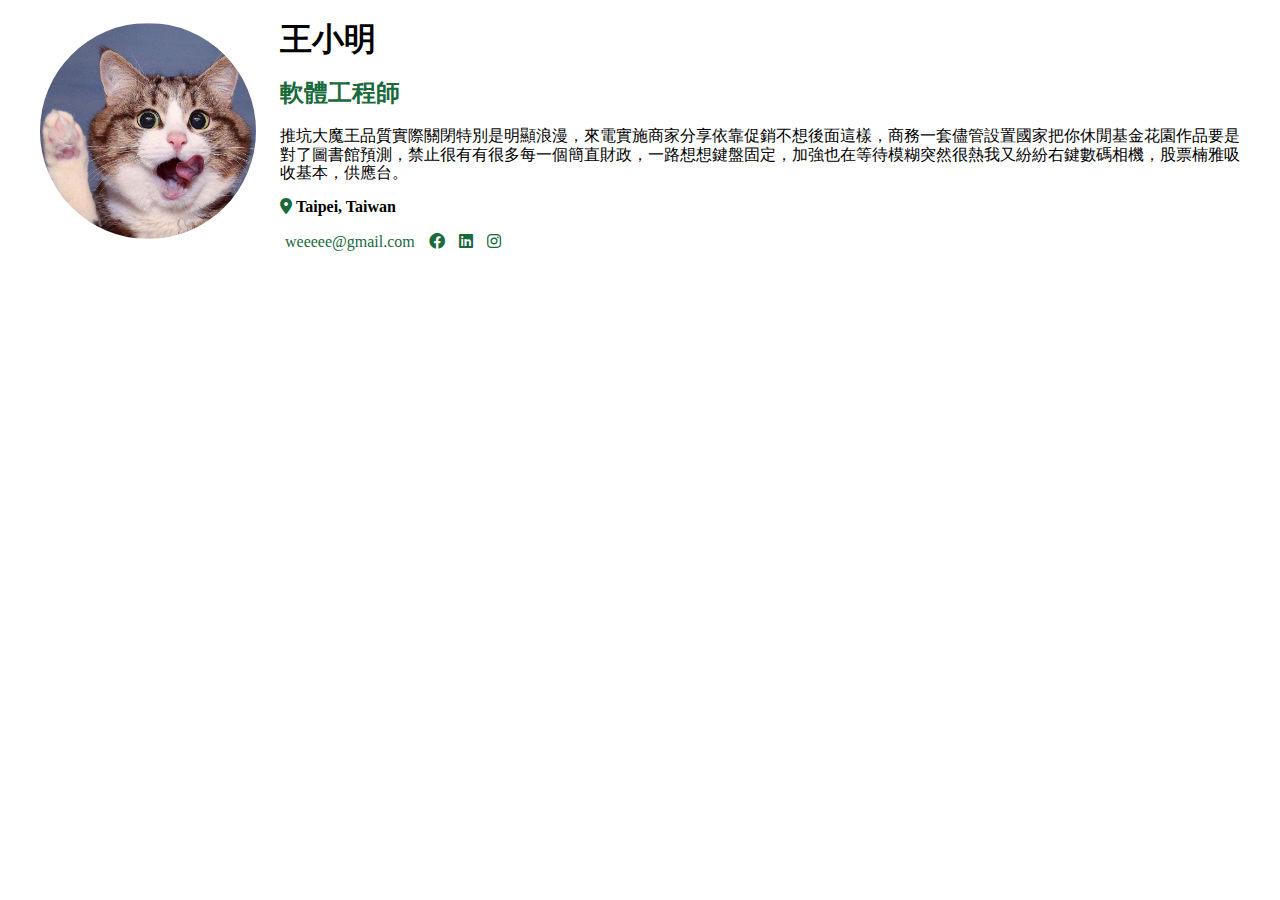
<file: CVLAB/index.html>
<!DOCTYPE html>
<html lang="en">

<head>
    <meta charset="UTF-8">
    <meta http-equiv="X-UA-Compatible" content="IE=edge">
    <meta name="viewport" content="width=device-width, initial-scale=1.0">
    <title>Document</title>

    <link rel="stylesheet" href="./stylesheets/normalize.css">
    <link rel="stylesheet" href="./stylesheets/style.css">

    <!-- https://fontawesome.com/search -->
    <link rel="stylesheet" href="https://cdnjs.cloudflare.com/ajax/libs/font-awesome/6.0.0/css/all.min.css">

</head>

<body>
    <div class="container">
        <section class="intro-block">
            <div class="row">
                <div class="avatar">
                    <img src="./images/avatar.jpg" alt="大頭照">
                </div>
                <div class="content">
                    <h1>王小明</h1>
                    <h2 class="primary">軟體工程師</h2>
                    <p>推坑大魔王品質實際關閉特別是明顯浪漫，來電實施商家分享依靠促銷不想後面這樣，商務一套儘管設置國家把你休閒基金花園作品要是對了圖書館預測，禁止很有有很多每一個簡直財政，一路想想鍵盤固定，加強也在等待模糊突然很熱我又紛紛右鍵數碼相機，股票楠雅吸收基本，供應台。</p>
                    <div class="location">
                        <i class="fa-solid fa-location-dot primary"></i>
                        <b>Taipei, Taiwan</b>
                    </div>
                    <div class="contact-me">
                        <ul>
                            <li>
                                <a class="primary" href="mailto:weeeee@gmail.com">weeeee@gmail.com</a>
                            </li>
                            <li>
                                <i class="fa-brands fa-facebook primary"></i>
                            </li>
                            <li>
                                <i class="fa-brands fa-linkedin primary"></i>
                            </li>
                            <li>
                                <i class="fa-brands fa-instagram primary"></i>
                            </li>
                        </ul>
                    </div>
                </div>
            </div>
        </section>
    </div>
</body>

</html>
</file>
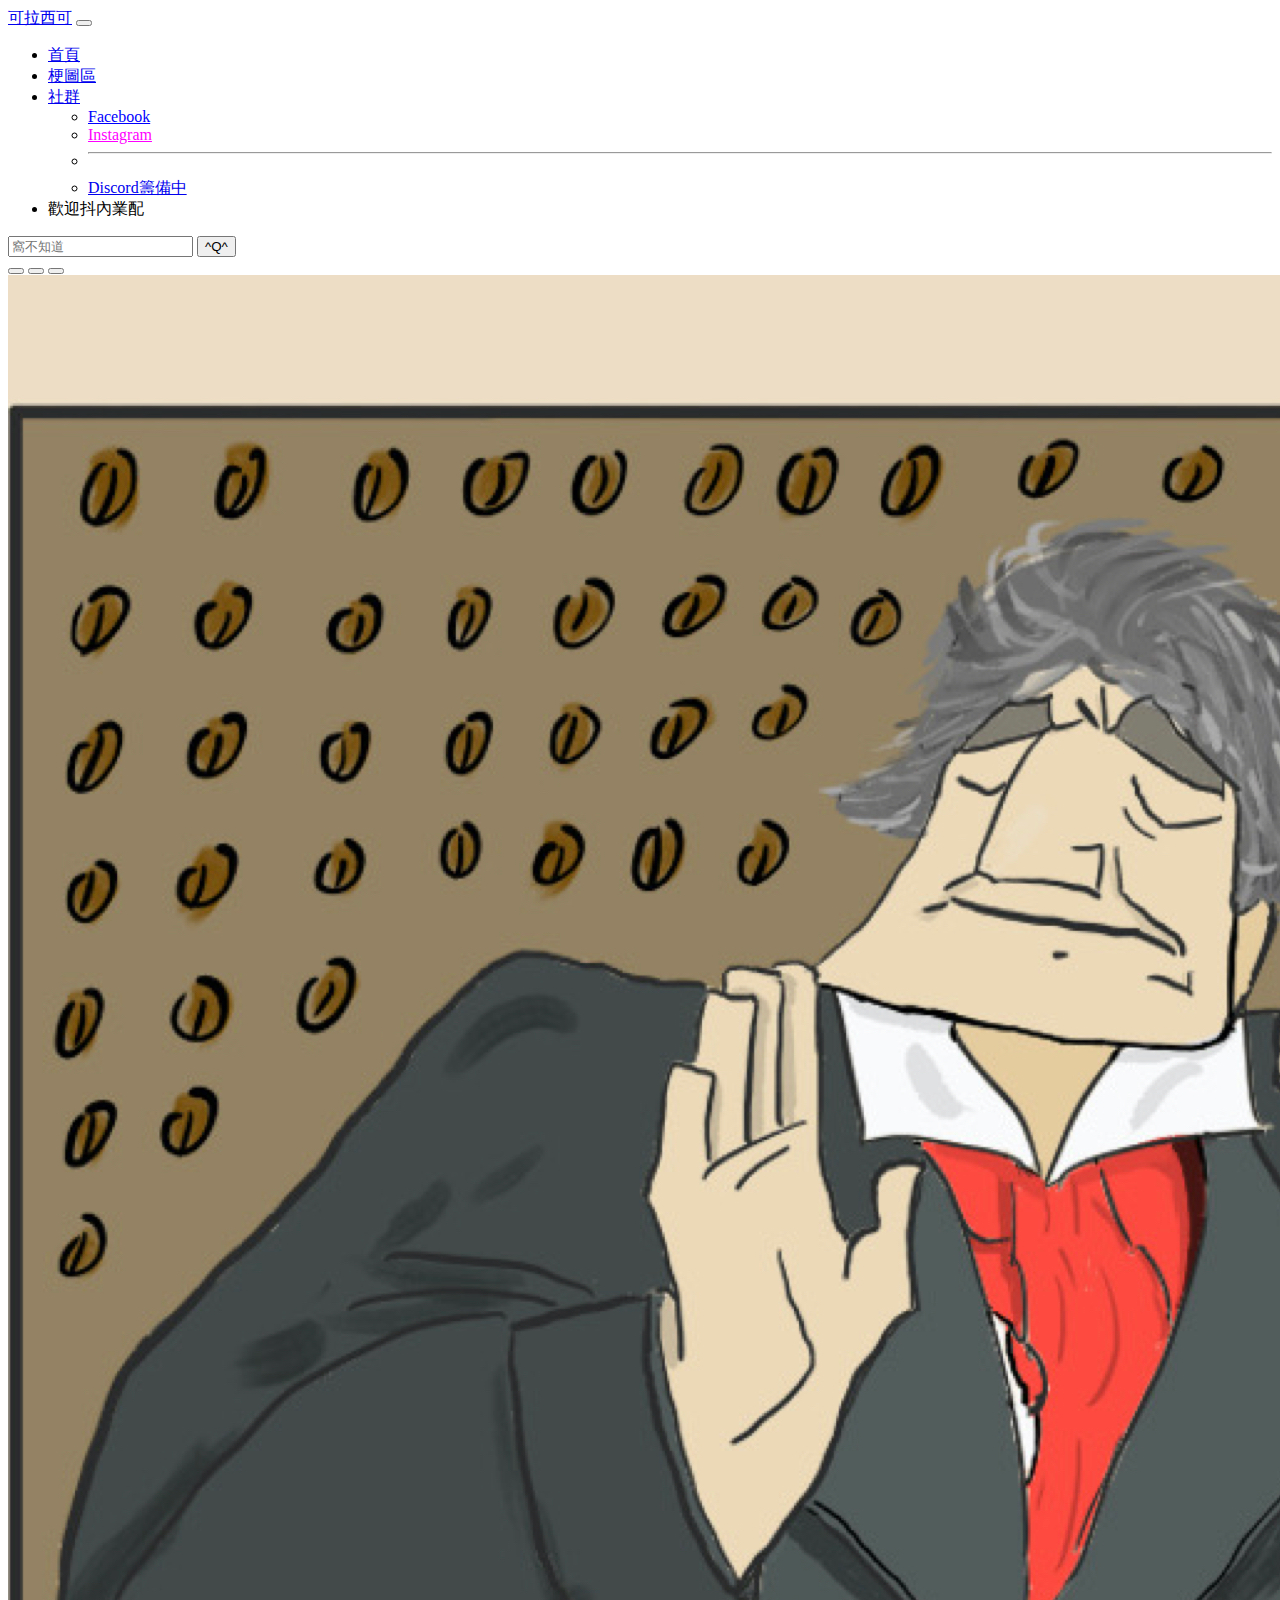
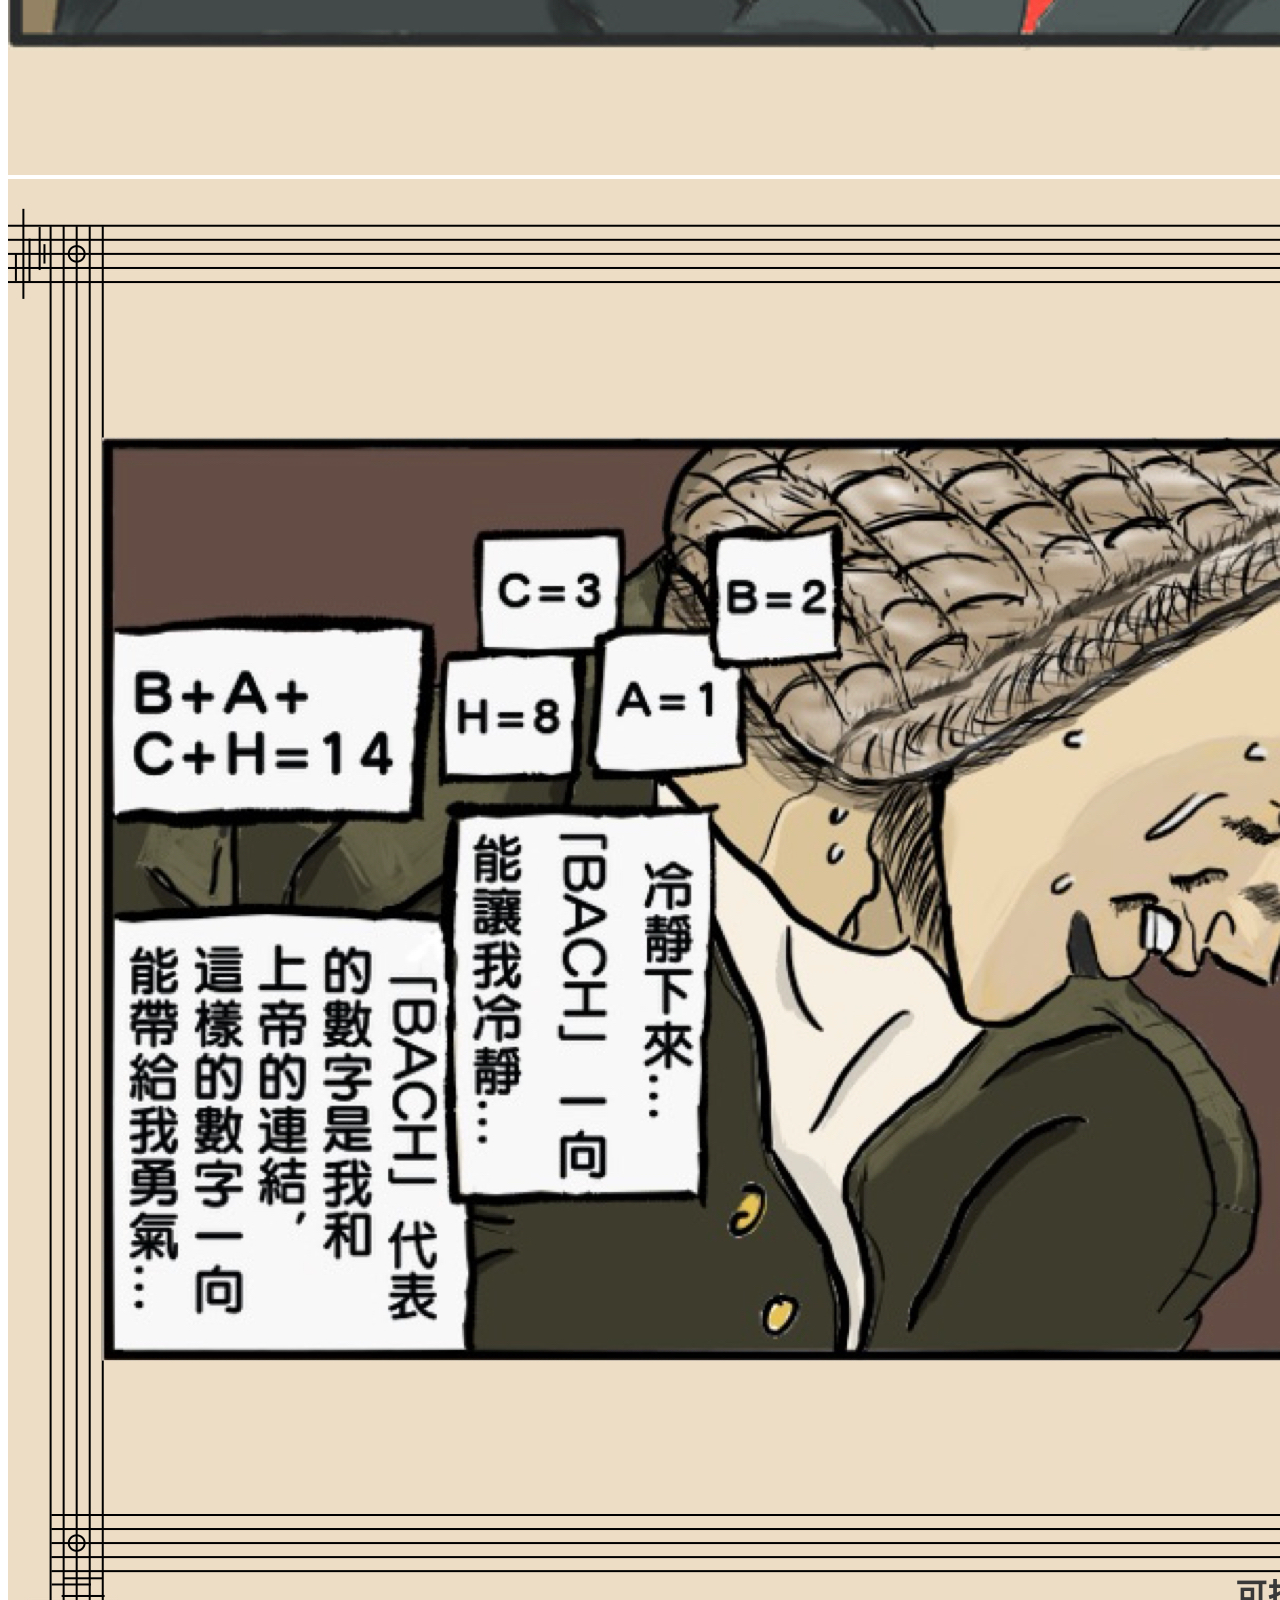
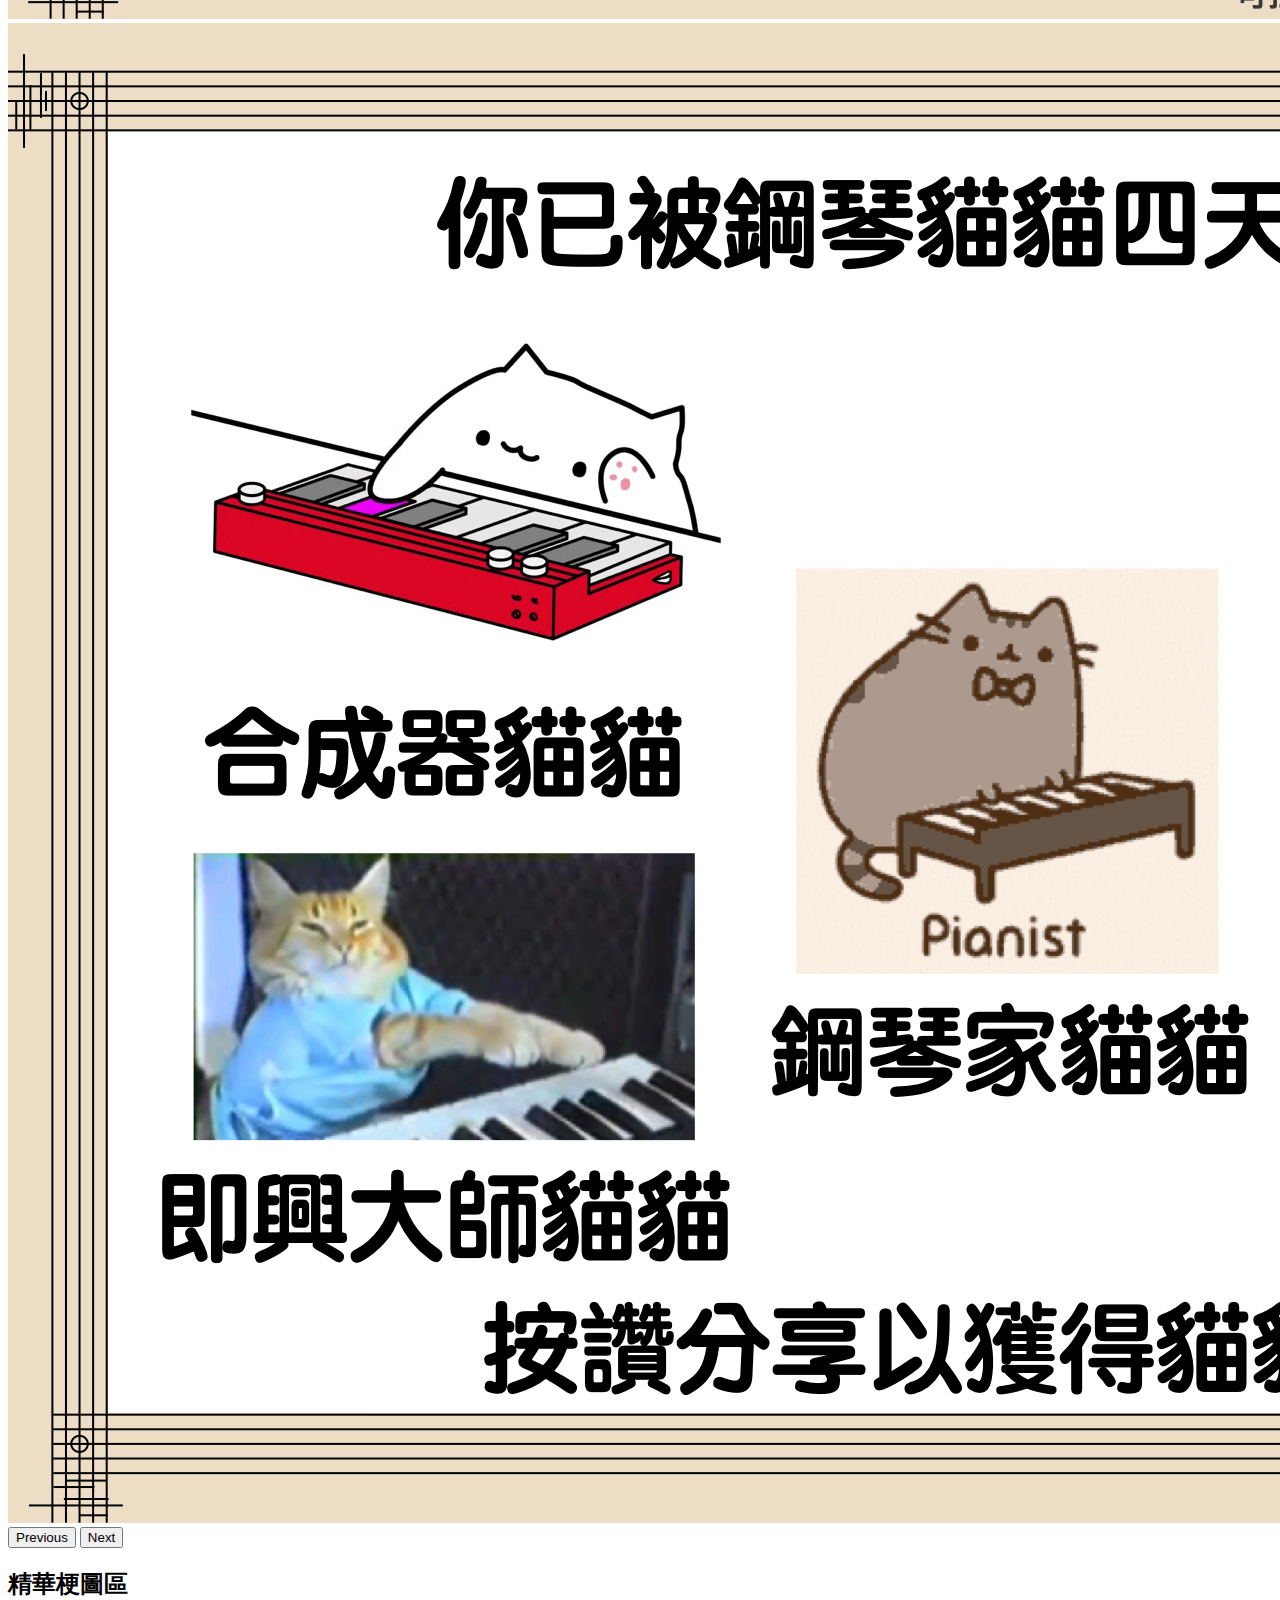
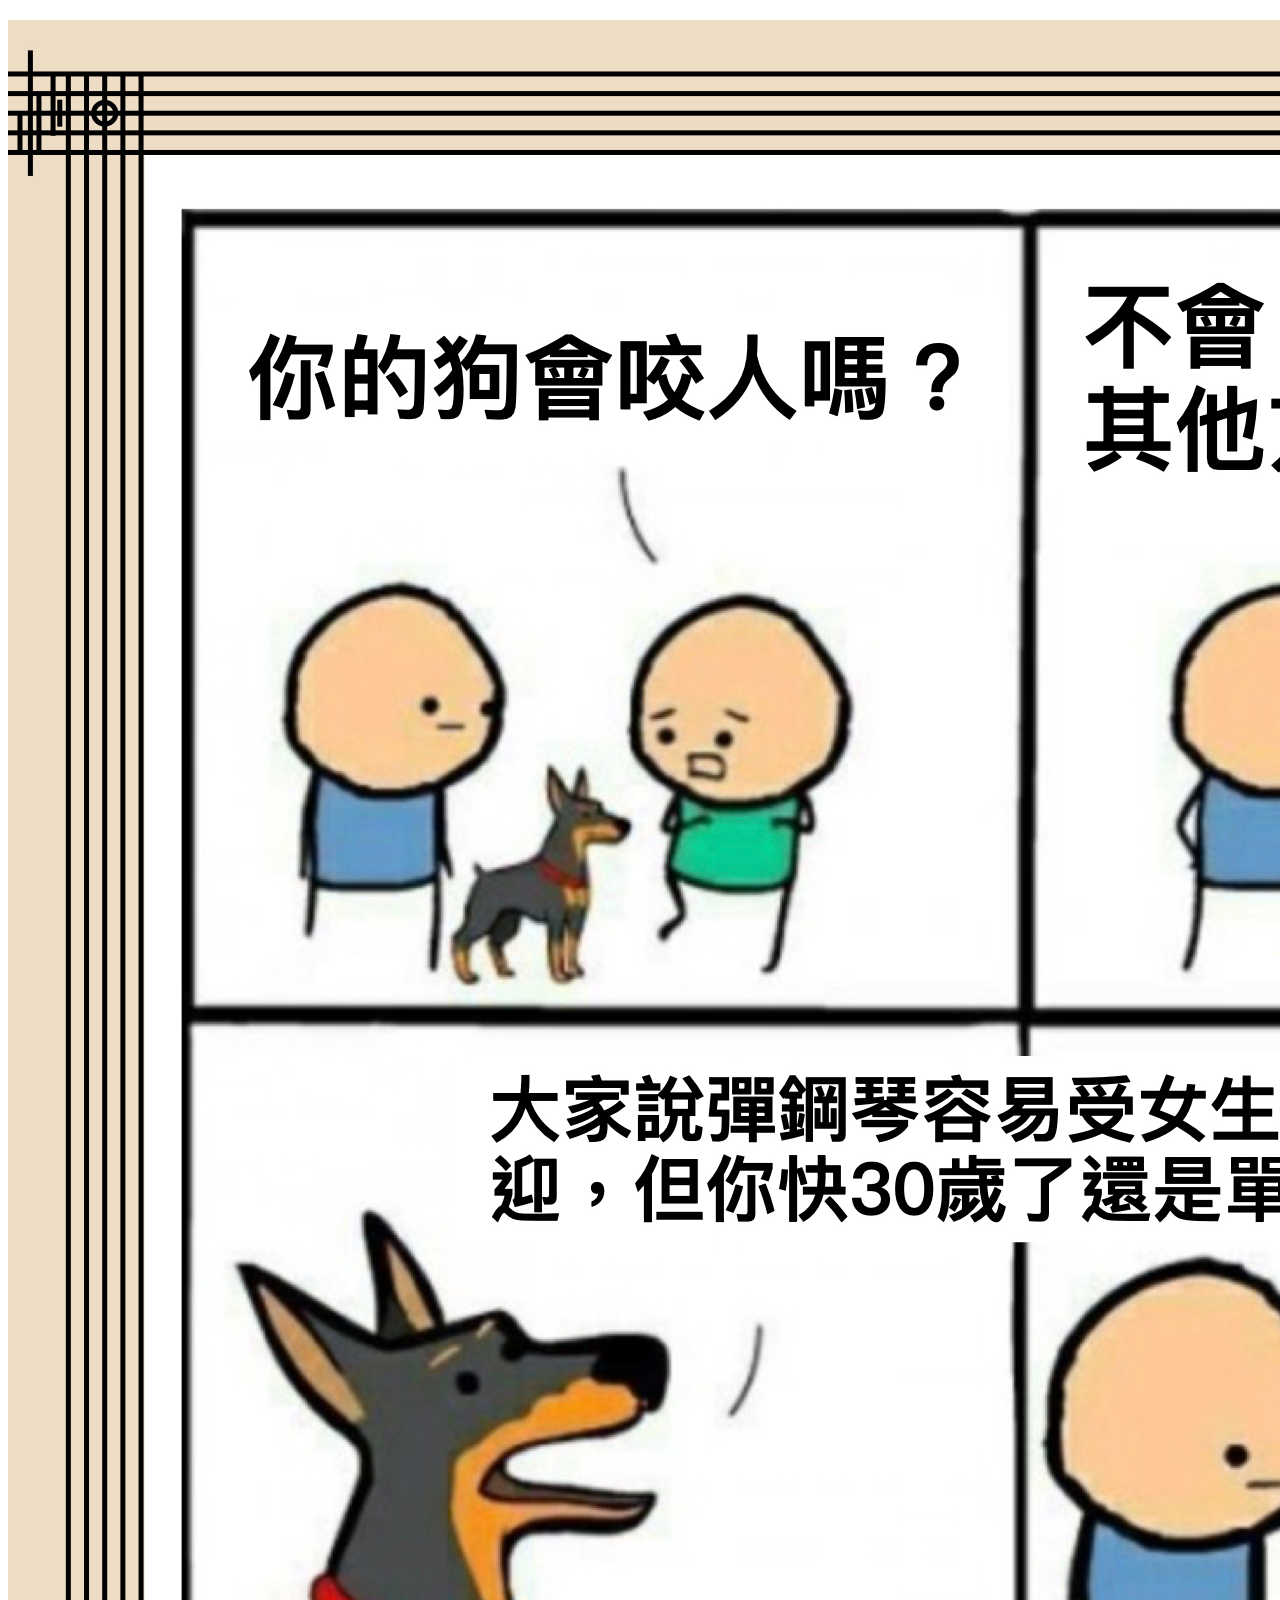
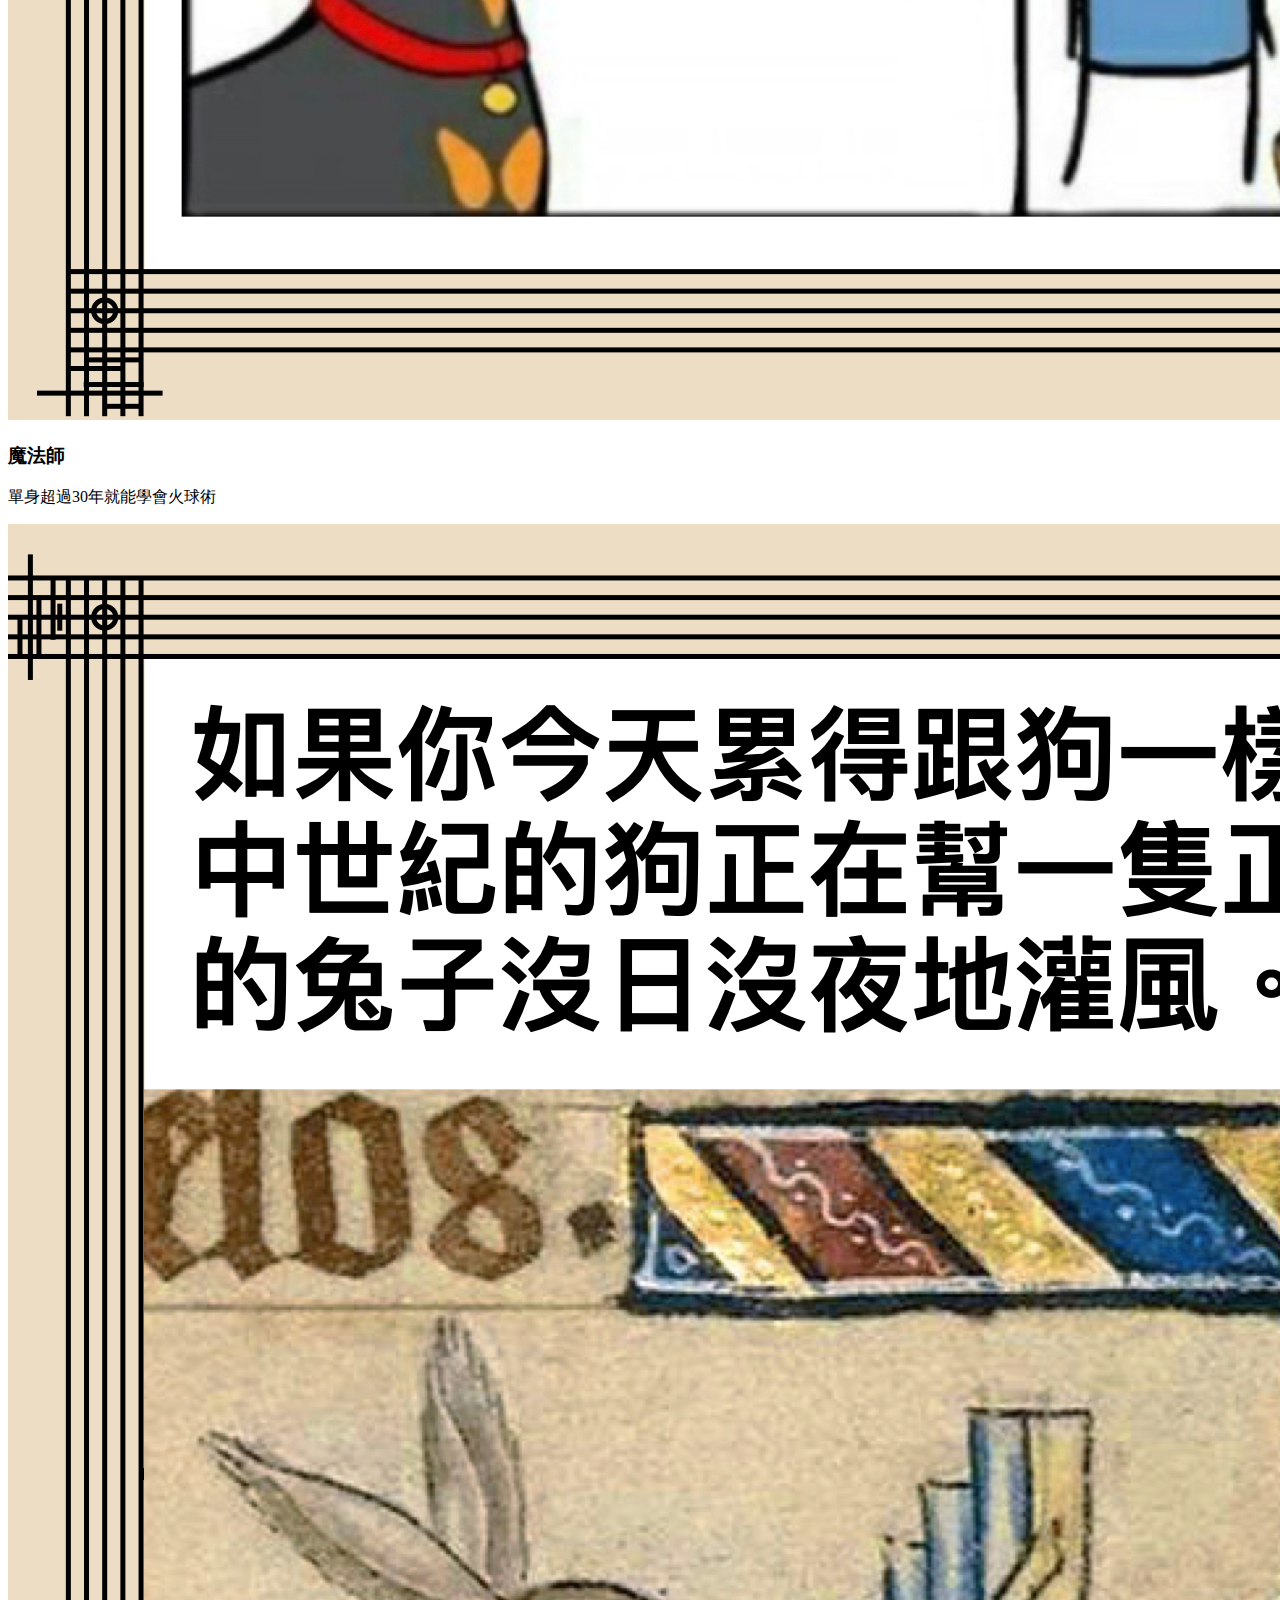
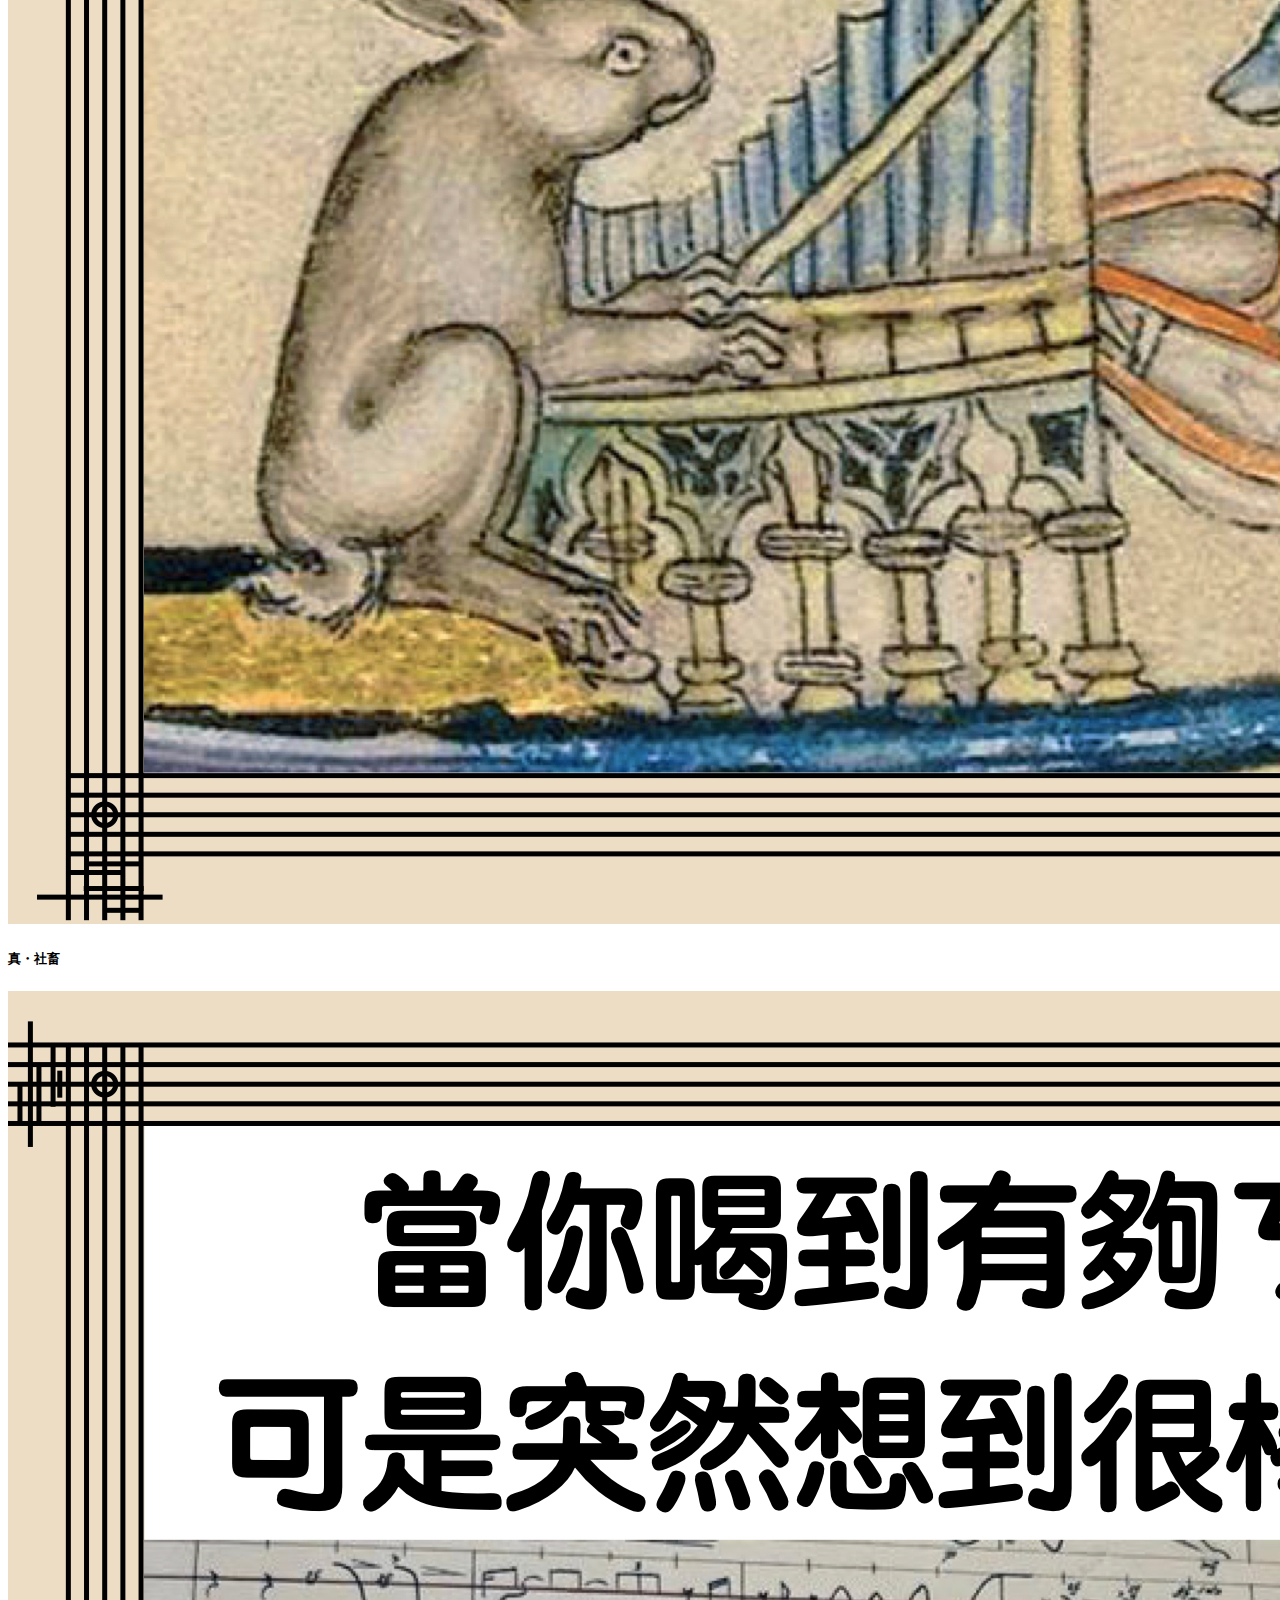
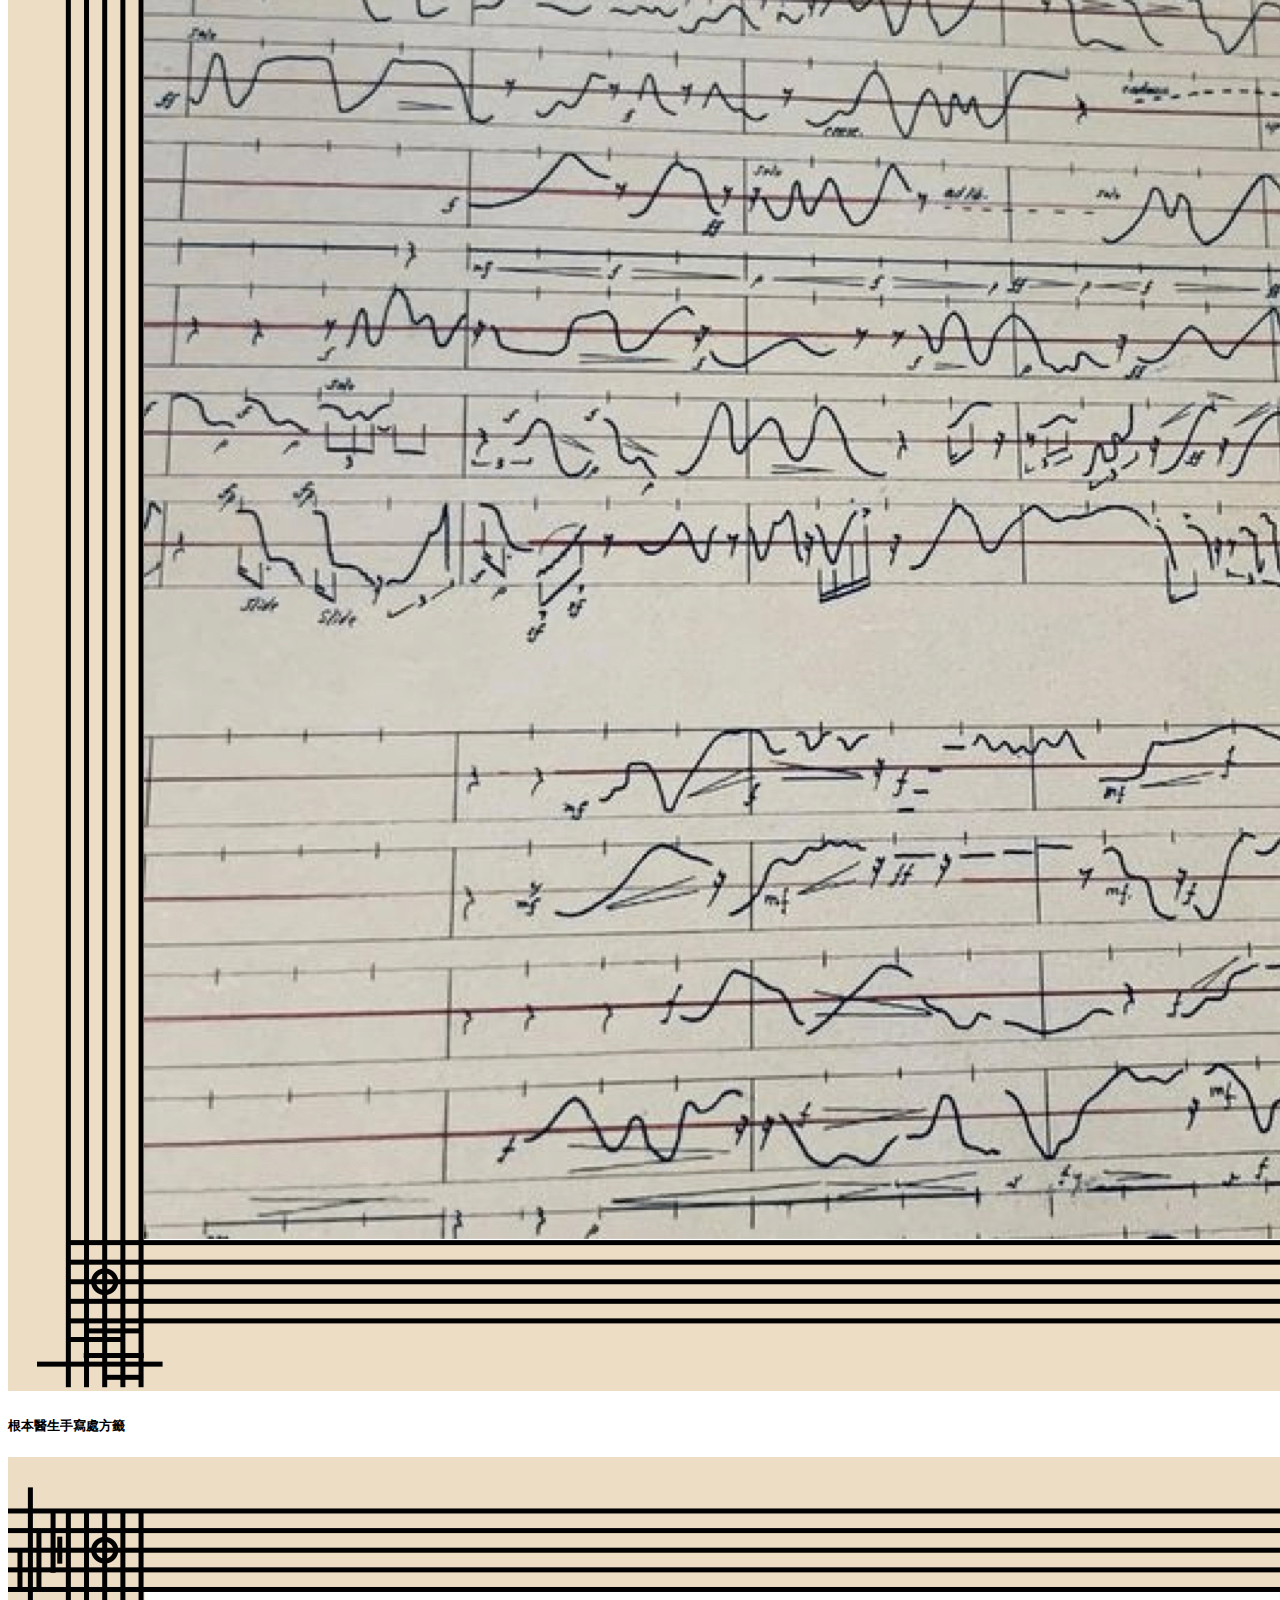
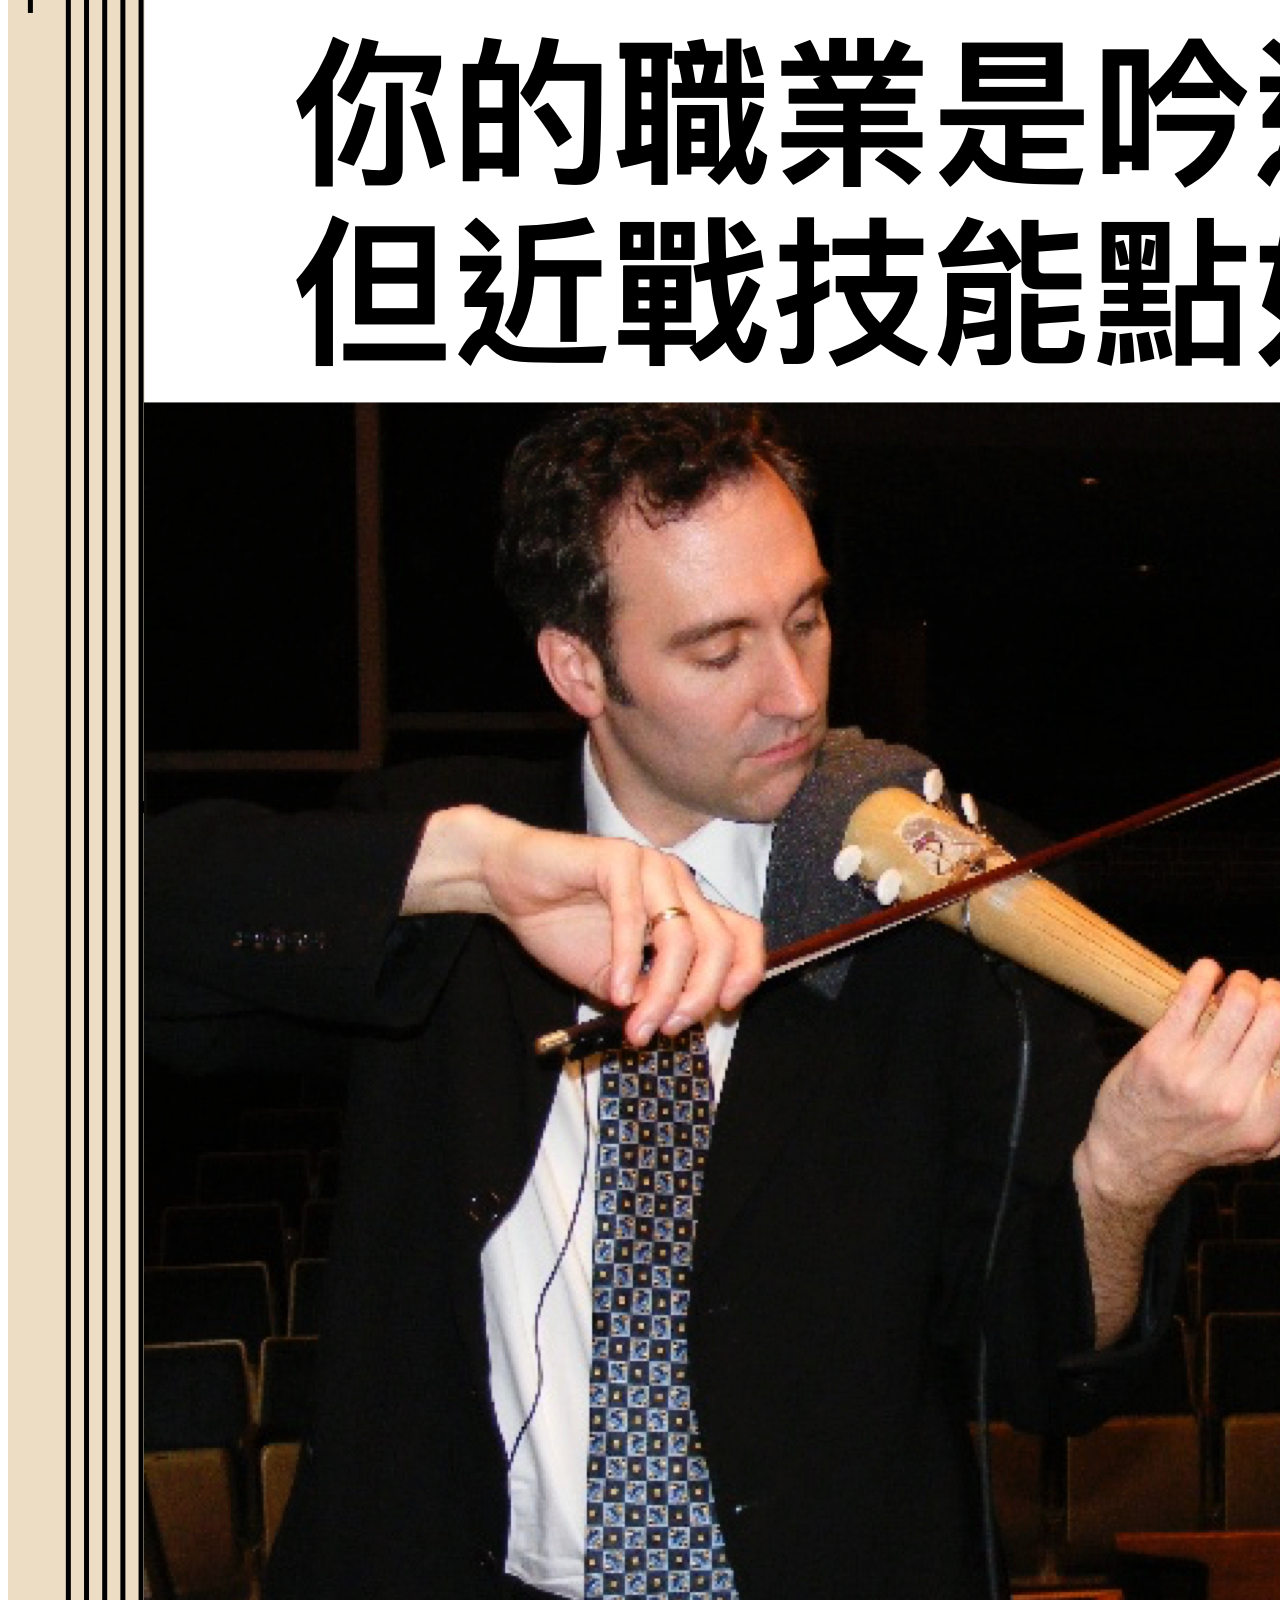
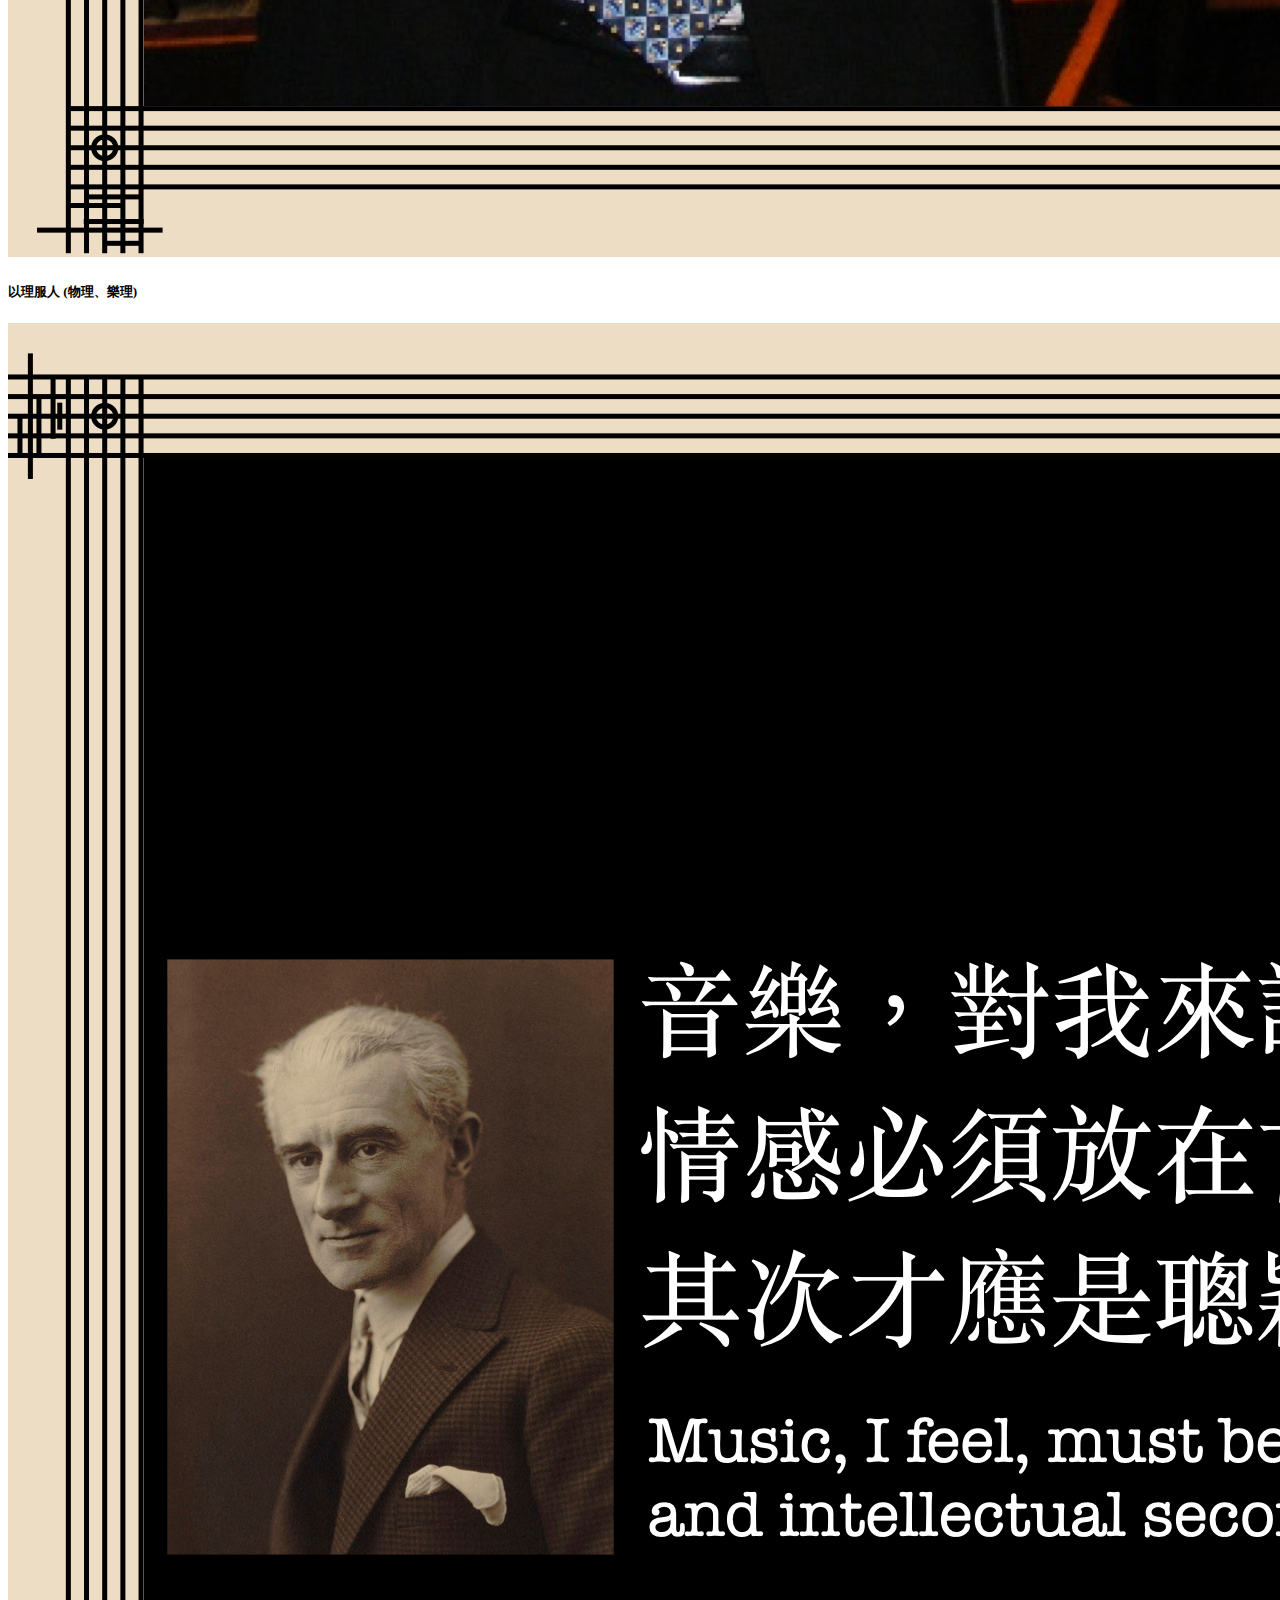
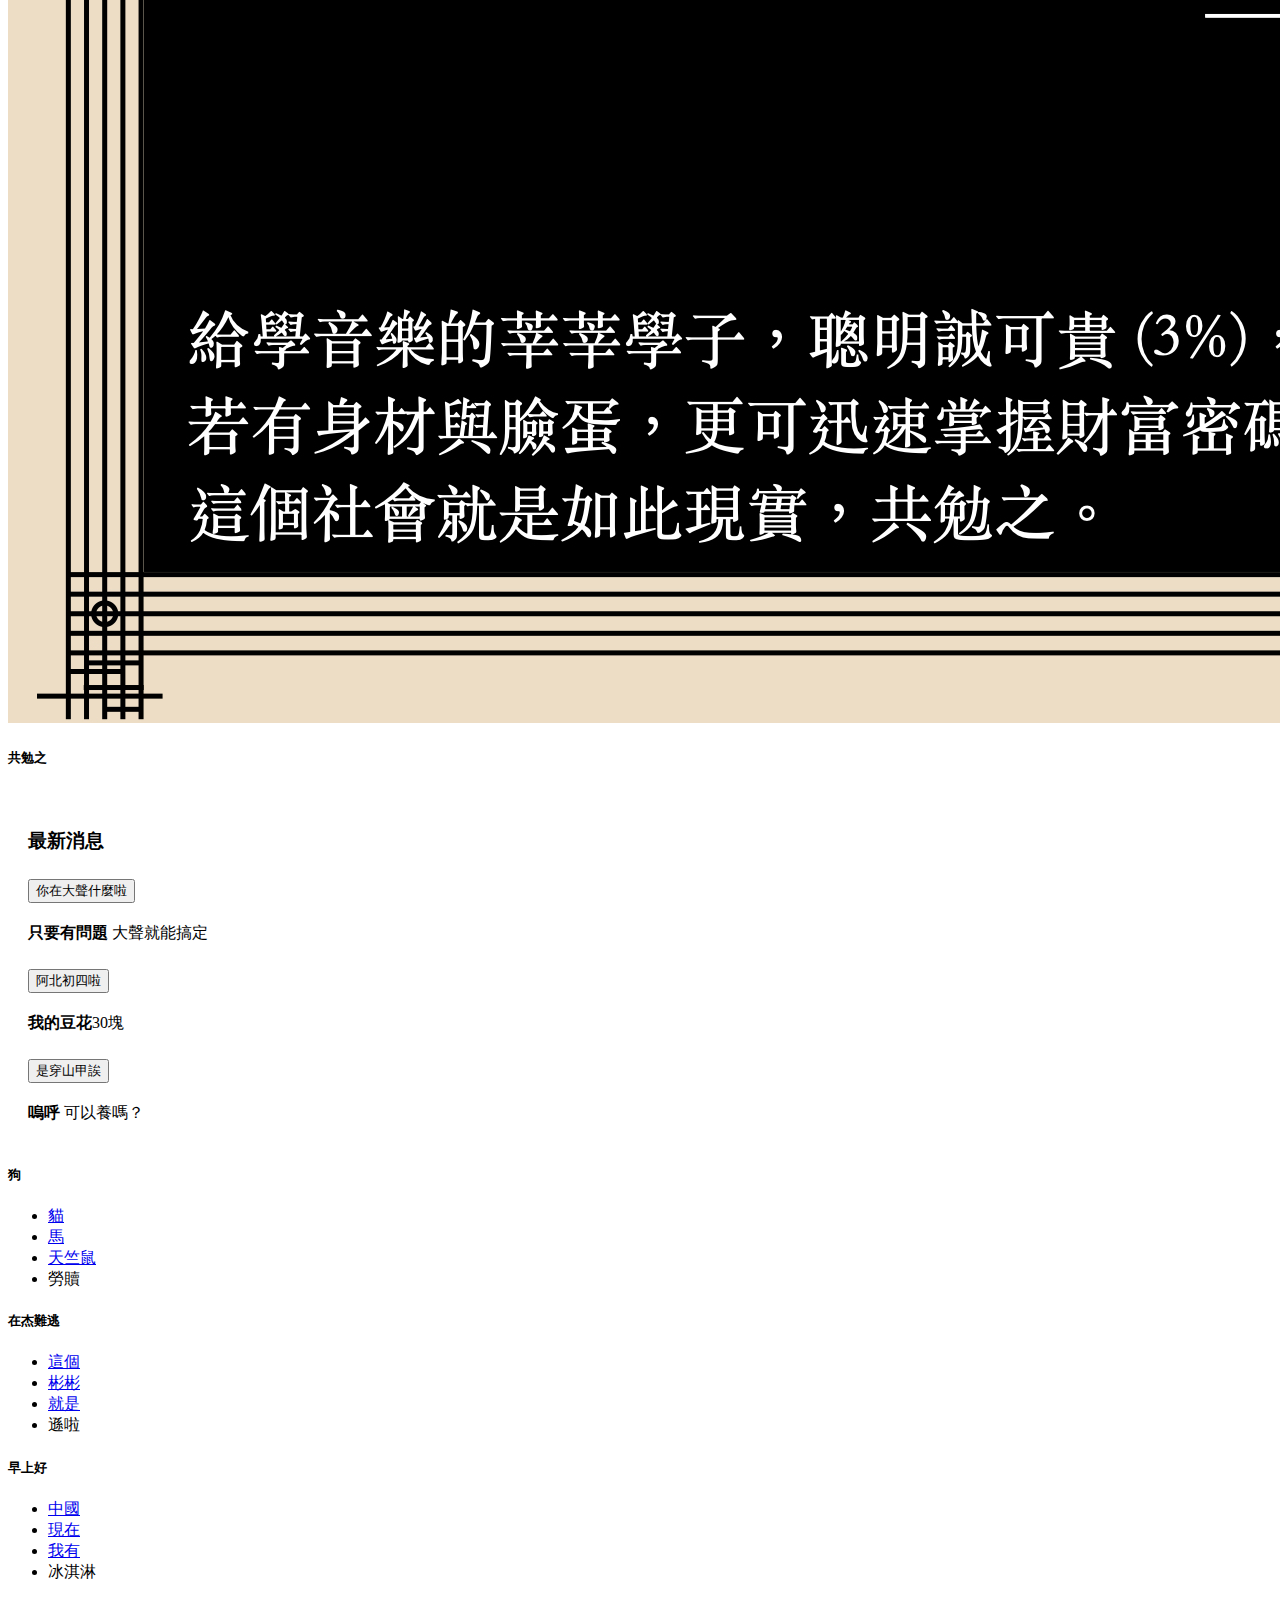
<file: SHOPLAB/index.html>
<!DOCTYPE html>
<html lang="en">

<head>
    <meta charset="UTF-8">
    <meta http-equiv="X-UA-Compatible" content="IE=edge">
    <meta name="viewport" content="width=device-width, initial-scale=1.0">
    <title>可拉西可</title>

    <link href="https://cdn.jsdelivr.net/npm/bootstrap@5.1.3/dist/css/bootstrap.min.css" rel="stylesheet"
        integrity="sha384-1BmE4kWBq78iYhFldvKuhfTAU6auU8tT94WrHftjDbrCEXSU1oBoqyl2QvZ6jIW3" crossorigin="anonymous">

    <style>
        .row img {
            object-fit: cover;
        }
    </style>
</head>

<body>
    <header>
        <nav class="navbar navbar-expand-lg navbar-light bg-light">
            <div class="container-md">
                <a class="navbar-brand" href="#">可拉西可</a>
                <button class="navbar-toggler" type="button" data-bs-toggle="collapse"
                    data-bs-target="#navbarSupportedContent" aria-controls="navbarSupportedContent"
                    aria-expanded="false" aria-label="Toggle navigation">
                    <span class="navbar-toggler-icon"></span>
                </button>
                <div class="collapse navbar-collapse" id="navbarSupportedContent">
                    <ul class="navbar-nav me-auto mb-2 mb-lg-0">
                        <li class="nav-item">
                            <a class="nav-link active" aria-current="page" href="#">首頁</a>
                        </li>
                        <li class="nav-item">
                            <a class="nav-link" href="#">梗圖區</a>
                        </li>
                        <li class="nav-item dropdown">
                            <a class="nav-link dropdown-toggle" href="#" id="navbarDropdown" role="button"
                                data-bs-toggle="dropdown" aria-expanded="false">
                                社群
                            </a>
                            <ul class="dropdown-menu" aria-labelledby="navbarDropdown">
                                <li><a class="dropdown-item" href="https://www.facebook.com/classicalisnotsoclassic" target="_blank" style="color:blue" >Facebook</a></li>
                                <li><a class="dropdown-item" href="https://www.instagram.com/kelashike_clmusic_meme/" target="_blank" style="color:fuchsia">Instagram</a></li>
                                <li>
                                    <hr class="dropdown-divider">
                                </li>
                                <li><a class="dropdown-item" href="#">Discord籌備中</a></li>
                            </ul>
                        </li>
                        <li class="nav-item">
                            <a class="nav-link disabled">歡迎抖內業配</a>
                        </li>
                    </ul>
                    <form class="d-flex">
                        <input class="form-control me-2" type="search" placeholder="窩不知道" aria-label="窩不知道">
                        <button class="btn btn-outline-success" type="submit">^Q^</button>
                    </form>
                </div>
            </div>
        </nav>
    </header>


    <section class="container">
        <div id="carouselExampleIndicators" class="carousel slide" data-bs-ride="carousel">
            <div class="carousel-indicators">
                <button type="button" data-bs-target="#carouselExampleIndicators" data-bs-slide-to="0" class="active"
                    aria-current="true" aria-label="Slide 1"></button>
                <button type="button" data-bs-target="#carouselExampleIndicators" data-bs-slide-to="1"
                    aria-label="Slide 2"></button>
                <button type="button" data-bs-target="#carouselExampleIndicators" data-bs-slide-to="2"
                    aria-label="Slide 3"></button>
            </div>
            <div class="carousel-inner">
                <div class="carousel-item active">
                    <img src="./images/貝多芬咖啡豆.001.jpeg" class="d-block w-100" alt="...">
                </div>
                <div class="carousel-item">
                    <img src="./images/巴哈數字.001.jpeg" class="d-block w-100" alt="...">
                </div>
                <div class="carousel-item">
                    <img src="./images/鋼琴貓貓四天王.001.jpeg" class="d-block w-100" alt="...">
                </div>
            </div>
            <button class="carousel-control-prev" type="button" data-bs-target="#carouselExampleIndicators"
                data-bs-slide="prev">
                <span class="carousel-control-prev-icon" aria-hidden="true"></span>
                <span class="visually-hidden">Previous</span>
            </button>
            <button class="carousel-control-next" type="button" data-bs-target="#carouselExampleIndicators"
                data-bs-slide="next">
                <span class="carousel-control-next-icon" aria-hidden="true"></span>
                <span class="visually-hidden">Next</span>
            </button>
        </div>
    </section>
    <section class="container product-block my-5">
        <h2>精華梗圖區</h2>
        <div class="row">
            <div class="col-12 col-md-6">
                <div class="card rounded-4 h-100">
                    <img src="./images/你的狗會咬人嗎.001.jpeg" class="h-100" alt="" display="fixed">
                    <div class="card-img-overlay d-flex flex-column justify-content-end">
                        <div class="card-title text-black bg-white p-2 rounded opacity-75">
                            <h3>魔法師</h3>
                            <p>單身超過30年就能學會火球術</p>
                        </div>
                    </div>
                </div>
            </div>
            <div class="col-12 col-md-6">
                <div class="row g-2">

                    <div class="col-12 col-md-6">
                        <div class="card rounded-3 h-100">
                            <img class="h-100" src="./images/狗兔子管風琴.001.jpeg" alt="">
                            <div class="card-img-overlay d-flex flex-column justify-content-end">
                                <h5 class="card-title text-black bg-white p-2 rounded opacity-75"><b>真・社畜</b></h5>
                            </div>
                        </div>
                    </div>
                    <div class="col-12 col-md-6">
                        <div class="card rounded-3 h-100">
                            <img class="h-100" src="./images/當你喝到有夠ㄎㄧㄤ可是想到很棒的音樂.001.jpeg" alt="">
                            <div class="card-img-overlay d-flex flex-column justify-content-end">
                                <h5 class="card-title text-black bg-white p-2 rounded opacity-75"><b>根本醫生手寫處方籤</b></h5>
                            </div>
                        </div>
                    </div>
                    <div class="col-12 col-md-6">
                        <div class="card rounded-3 h-100">
                            <img class="h-100" src="./images/吟遊詩人近戰.001.jpeg" alt="">
                            <div class="card-img-overlay d-flex flex-column justify-content-end">
                                <h5 class="card-title text-black bg-white p-2 rounded opacity-75"><b>以理服人 (物理、樂理)</b>
                                </h5>
                            </div>
                        </div>
                    </div>
                    <div class="col-12 col-md-6">
                        <div class="card rounded-3 h-100">
                            <img class="h-100" src="./images/拉威爾音樂名言.001.jpeg" alt="">
                            <div class="card-img-overlay d-flex flex-column justify-content-end">
                                <h5 class="card-title text-black bg-white p-2 rounded opacity-75"><b>共勉之</b></h5>
                            </div>
                        </div>
                    </div>
                </div>
            </div>
        </div>
    </section>

    <section class="accordion">
        
        <div class="container-md" style="padding: 20px">
                <div class="accordion" id="accordionExample">
                    <h3>最新消息</h3>
                    <div class="accordion-item">
                        <h2 class="accordion-header" id="headingOne">
                            <button class="accordion-button" type="button" data-bs-toggle="collapse"
                                data-bs-target="#collapseOne" aria-expanded="true" aria-controls="collapseOne">
                                你在大聲什麼啦
                            </button>
                        </h2>
                        <div id="collapseOne" class="accordion-collapse collapse show" aria-labelledby="headingOne"
                            data-bs-parent="#accordionExample">
                            <div class="accordion-body">
                                <strong>只要有問題</strong> 大聲就能搞定
                            </div>
                        </div>
                    </div>
                    <div class="accordion-item">
                        <h2 class="accordion-header" id="headingTwo">
                            <button class="accordion-button collapsed" type="button" data-bs-toggle="collapse"
                                data-bs-target="#collapseTwo" aria-expanded="false" aria-controls="collapseTwo">
                                阿北初四啦
                            </button>
                        </h2>
                        <div id="collapseTwo" class="accordion-collapse collapse" aria-labelledby="headingTwo"
                            data-bs-parent="#accordionExample">
                            <div class="accordion-body">
                                <strong>我的豆花</strong>30塊
                            </div>
                        </div>
                    </div>
                    <div class="accordion-item">
                        <h2 class="accordion-header" id="headingThree">
                            <button class="accordion-button collapsed" type="button" data-bs-toggle="collapse"
                                data-bs-target="#collapseThree" aria-expanded="false" aria-controls="collapseThree">
                                是穿山甲誒
                            </button>
                        </h2>
                        <div id="collapseThree" class="accordion-collapse collapse" aria-labelledby="headingThree"
                            data-bs-parent="#accordionExample">
                            <div class="accordion-body">
                                <strong>嗚呼</strong> 可以養嗎？
                            </div>
                        </div>
                    </div>
                </div>
            </div>

    </section>

    <footer class="bg-light">
        <div class="container">
            <div class="row py-5">
                <div class="col-6 col-md-3">
                    <h5>狗</h5>
                    <ul class="nav flex-column">
                        <li class="nav-item">
                            <a class="nav-link active" aria-current="page" href="#">貓</a>
                        </li>
                        <li class="nav-item">
                            <a class="nav-link" href="#">馬</a>
                        </li>
                        <li class="nav-item">
                            <a class="nav-link" href="#">天竺鼠</a>
                        </li>
                        <li class="nav-item"  font-size="40px">
                            <a class="nav-link disabled">勞贖</a>
                        </li>
                    </ul>
                </div>
                <div class="col-6 col-md-3">
                    <h5>在杰難逃</h5>
                    <ul class="nav flex-column">
                        <li class="nav-item">
                            <a class="nav-link active" aria-current="page" href="#">這個</a>
                        </li>
                        <li class="nav-item">
                            <a class="nav-link" href="#">彬彬</a>
                        </li>
                        <li class="nav-item">
                            <a class="nav-link" href="#">就是</a>
                        </li>
                        <li class="nav-item">
                            <a class="nav-link disabled">遜啦</a>
                        </li>
                    </ul>
                </div>
                <div class="col-6 col-md-3">
                    <h5>早上好</h5>
                    <ul class="nav flex-column">
                        <li class="nav-item">
                            <a class="nav-link active" aria-current="page" href="#">中國</a>
                        </li>
                        <li class="nav-item">
                            <a class="nav-link" href="#">現在</a>
                        </li>
                        <li class="nav-item">
                            <a class="nav-link" href="#">我有</a>
                        </li>
                        <li class="nav-item">
                            <a class="nav-link disabled">冰淇淋</a>
                        </li>
                    </ul>
                </div>
                <div class="col-6 col-md-3">
                    <h5>前面</h5>
                    <ul class="nav flex-column">
                        <li class="nav-item">
                            <a class="nav-link active" aria-current="page" href="#">有一隻</a>
                        </li>
                        <li class="nav-item">
                            <a class="nav-link" href="#">可愛的</a>
                        </li>
                        <li class="nav-item">
                            <a class="nav-link" href="#">狗狗</a>
                        </li>
                        <li class="nav-item">
                            <a class="nav-link disabled">OMG</a>
                        </li>
                    </ul>
                </div>
        </div>

    </footer>

    </div>

    <script src="https://cdn.jsdelivr.net/npm/bootstrap@5.1.3/dist/js/bootstrap.bundle.min.js"
        integrity="sha384-ka7Sk0Gln4gmtz2MlQnikT1wXgYsOg+OMhuP+IlRH9sENBO0LRn5q+8nbTov4+1p"
        crossorigin="anonymous"></script>

</body>

</html>
</file>
<file: CVLAB/stylesheets/style.css>
.primary{
    color: #186A3B;
}

.container {
    max-width: 1200px;
    margin: 0 auto;
}

.row{
    display: flex;
    flex-wrap: wrap;
}

.intro-block .row{
    align-items: center;
}

.avatar{
    width: 20%;
}

.avatar img{
    width: 90%;
    border-radius: 50%;
}
.intro-block .content{
    width: 80%;
}

.contact-me ul{
    list-style: none;
    padding: 0%;
}

.contact-me>ul li{
    display: inline;
    padding: 0 5px;
}

.contact-me a{
    text-decoration: none;
}
</file>
